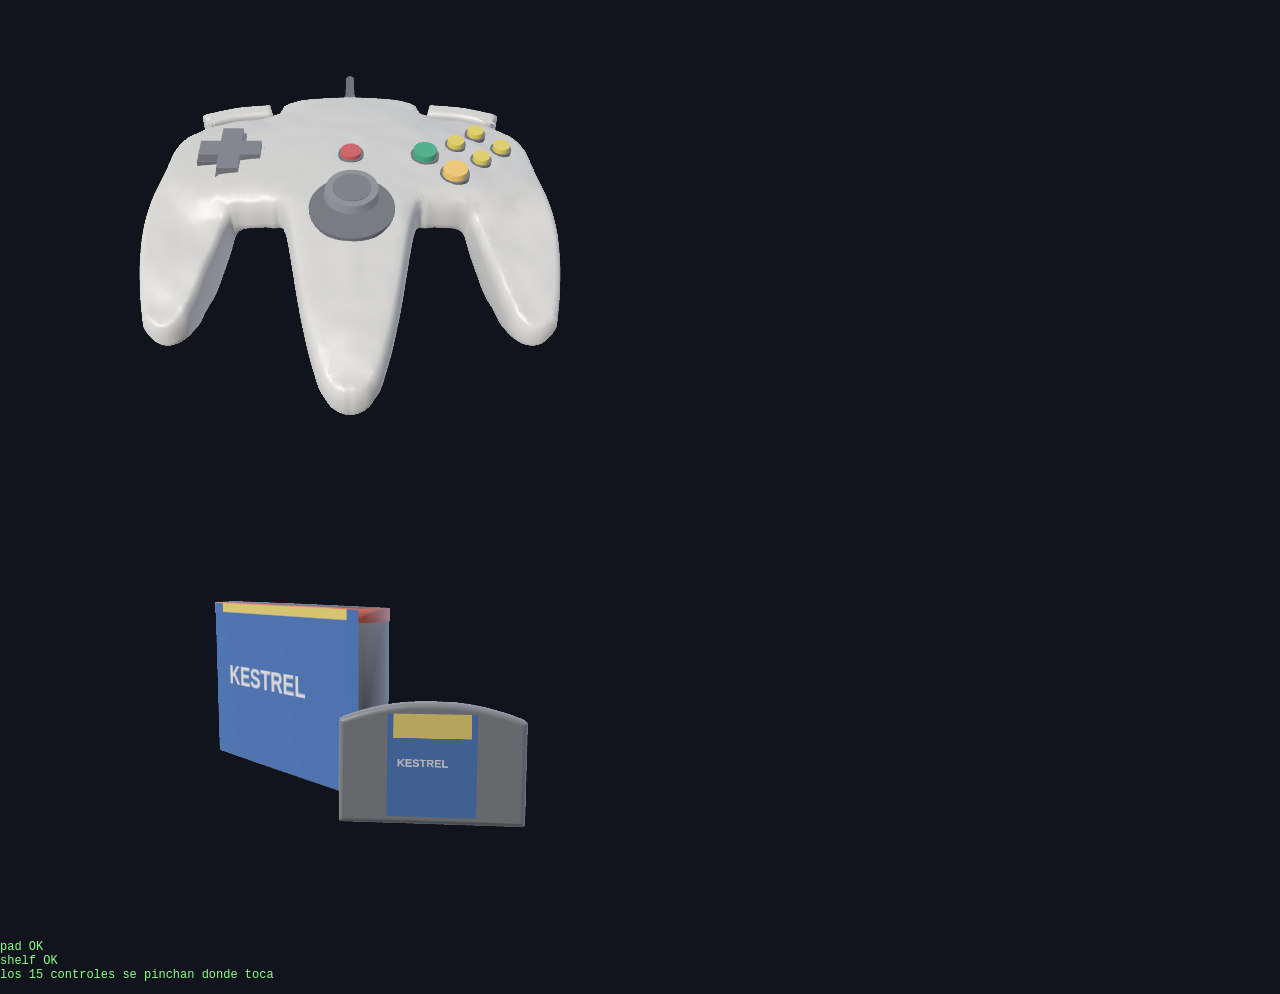
<file: tools/launcher/web/smoke.html>
<!doctype html><meta charset="utf-8"><title>gl smoke</title>
<style>body{margin:0;background:#11141c}#a,#b{width:700px;height:460px;display:inline-block}
canvas{display:block;width:100%;height:100%}#log{color:#8f8;font:12px monospace;white-space:pre-wrap}</style>
<div id="a"></div><div id="b"></div><pre id="log"></pre>
<script src="gl.js"></script><script src="models.js"></script><script src="scene3d.js"></script>
<script>
/* Prueba de que cada control se puede pinchar DE VERDAD: se calcula el centro de cada tramo,
   se proyecta con la misma camara que dibuja la escena y se hace un clic ahi. Si vuelve otro
   id, ese control esta tapado por otra pieza (el Z lo esta a proposito: va en la panza del
   mango, y para eso estan las pastillas de la interfaz). Un barrido a ciegas de miles de
   clics tumbaba el renderer por software, y ademas esto dice QUIEN tapa a quien. */
const L = [], M4 = GL.M4;
function art() {
  const c = document.createElement("canvas"); c.width = 180; c.height = 254;
  const g = c.getContext("2d");
  g.fillStyle = "#1a3fa0"; g.fillRect(0, 0, 180, 254);
  g.fillStyle = "#ffcf3a"; g.fillRect(12, 12, 156, 60);
  g.fillStyle = "#fff"; g.font = "bold 22px sans-serif"; g.fillText("KESTREL", 20, 130);
  return c.toDataURL("image/png");
}
function centers(mesh) {
  const out = {};
  for (const p of mesh.parts) {
    if (!p.id) continue;
    const vs = [], seen = new Set();
    for (let i = p.start; i < p.start + p.count; i++) {
      const v = mesh.idx[i];
      if (seen.has(v)) continue;
      seen.add(v);
      vs.push([mesh.pos[v * 3], mesh.pos[v * 3 + 1], mesh.pos[v * 3 + 2]]);
    }
    // Centro de la CARA DE ARRIBA, no de la pieza: el centro geometrico de un brazo de la
    // cruceta cae en el cruce (donde manda el vecino) y el de un gatillo tumbado queda
    // enterrado en la carcasa. La cara de arriba es justo lo que ve y pincha el usuario.
    let top = -1e9;
    for (const q of vs) top = Math.max(top, q[1]);
    const face = vs.filter(q => q[1] > top - 0.06);
    const c = [0, 1, 2].map(k => face.reduce((a, q) => a + q[k], 0) / face.length);
    out[p.id] = [c[0], c[1] - 0.02, c[2]];
  }
  return out;
}
try {
  let got = null;
  const pad = SCENE3D.mountPad(document.getElementById("a"), { onPick: i => { got = i; } });
  L.push(pad ? "pad OK" : "pad NULL");
  const shelf = SCENE3D.mountShelf(document.getElementById("b"), {});
  L.push(shelf ? "shelf OK" : "shelf NULL");
  if (shelf) shelf.setArt(art());
  if (pad) {
    pad.select("A");
    const mesh = MODELS.buildController(), cen = centers(mesh);
    const cv = document.querySelector("#a canvas"), r = cv.getBoundingClientRect();
    const sc = cv._scene;
    const asp = sc.resize();   // el lienzo aun no se ha dibujado: sin esto la relacion de
                               // aspecto es la de por defecto (300x150) y las x salen encogidas
    const proj = M4.persp(0.62, asp, 0.5, 200);
    const hit = id => {
      const p = cen[id];
      const view = M4.lookAt(sc.eye[0], sc.eye[1], sc.eye[2],
                             sc.target[0], sc.target[1], sc.target[2]);
      const mvp = M4.mul(proj, view);
      const w = mvp[3] * p[0] + mvp[7] * p[1] + mvp[11] * p[2] + mvp[15];
      const sx = (mvp[0] * p[0] + mvp[4] * p[1] + mvp[8] * p[2] + mvp[12]) / w;
      const sy = (mvp[1] * p[0] + mvp[5] * p[1] + mvp[9] * p[2] + mvp[13]) / w;
      got = null;
      cv.dispatchEvent(new MouseEvent("click", { bubbles: true,
        clientX: r.left + (0.5 + sx * 0.5) * r.width,
        clientY: r.top + (0.5 - sy * 0.5) * r.height }));
      return got;
    };
    // Desde la vista de partida se ven todos menos el Z, que va en la panza del mango
    // central: ese se comprueba girando la camara por debajo, que es lo que hace el usuario.
    const want = ["A", "B", "START", "L", "R", "CU", "CD", "CL", "CR",
                  "DU", "DD", "DL", "DR", "STICK"];
    const bad = [];
    for (const id of want) { const g = hit(id); if (g !== id) bad.push(id + "->" + (g || "nada")); }
    if (hit("Z") === "Z") bad.push("Z visible de frente (deberia taparlo el mango)");
    pad.reset(0, -0.85);
    const gz = hit("Z");
    if (gz !== "Z") bad.push("Z desde abajo->" + (gz || "nada"));
    pad.reset();
    L.push(bad.length ? "TAPADOS: " + bad.join(" ") : "los 15 controles se pinchan donde toca");
  }
} catch (e) { L.push("EXC " + e.message + " " + e.stack); }
window.onerror = m => { L.push("ERR " + m); document.getElementById("log").textContent = L.join("\n"); };
document.getElementById("log").textContent = L.join("\n");
</script>
</file>
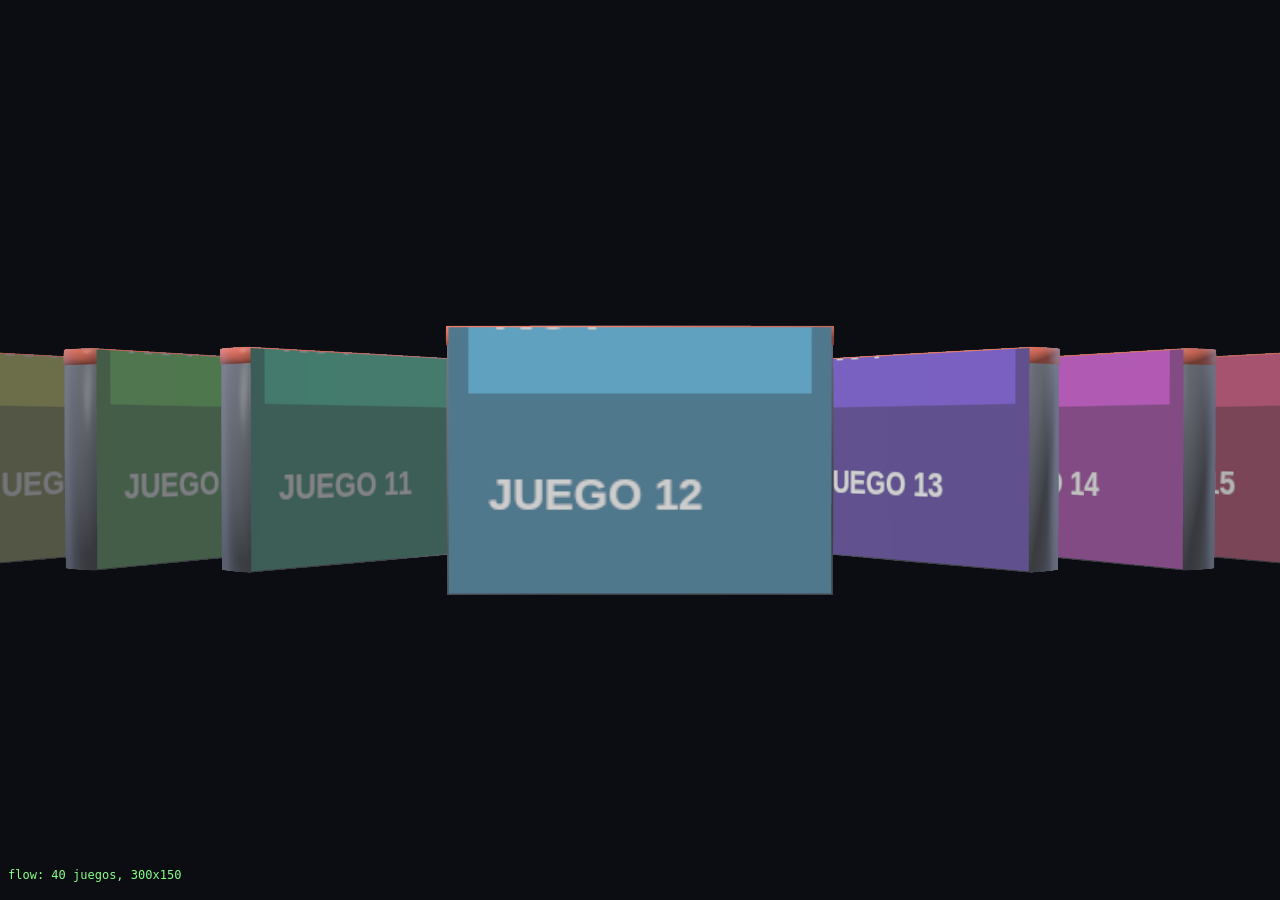
<file: tools/launcher/web/smoke_car.html>
<!doctype html><meta charset="utf-8"><title>carrusel smoke</title>
<style>html,body{margin:0;height:100%;background:#0b0d12}
#s{position:relative;width:100%;height:100%}
.gl3d{display:block;width:100%;height:100%}
#log{position:absolute;left:8px;bottom:6px;color:#8f8;font:12px monospace;z-index:9}</style>
<div id="s"></div><pre id="log"></pre>
<script src="gl.js"></script><script src="models.js"></script><script src="scene3d.js"></script>
<script>
/* Prueba a ojo de las tres colocaciones del carrusel 3D, sin servidor ni ROMs: se pintan
   caratulas falsas en un canvas y se montan como texturas. Se abre a mano, o con
   msedge --headless --screenshot. El modo va en el hash: #ring, #flow, #wall. */
function art(i) {
  const c = document.createElement("canvas"); c.width = 192; c.height = 270;
  const g = c.getContext("2d");
  const hue = (i * 47) % 360;
  g.fillStyle = `hsl(${hue},55%,28%)`; g.fillRect(0, 0, 192, 270);
  g.fillStyle = `hsl(${hue},70%,52%)`; g.fillRect(10, 10, 172, 92);
  g.fillStyle = "#fff"; g.font = "bold 30px sans-serif"; g.fillText("N64", 22, 70);
  g.font = "bold 22px sans-serif"; g.fillText("JUEGO " + i, 20, 160);
  return c.toDataURL("image/png");
}
const items = [];
for (let i = 0; i < 40; i++) items.push({ art: art(i), title: "Juego " + i });
const mode = (location.hash || "#flow").slice(1);
const car = SCENE3D.mountCarousel(document.getElementById("s"),
  { items, mode, index: 12, onSelect: i => car.setIndex(i), onLaunch: i => log("lanzar " + i) });
function log(t) { document.getElementById("log").textContent += t + "\n"; }
if (!car) log("SIN WEBGL");
else {
  log(mode + ": " + items.length + " juegos, " + car.canvas.width + "x" + car.canvas.height);
  addEventListener("keydown", e => {
    if (e.key === "ArrowRight") car.setIndex(12 + 1);
    if (e.key === "1") car.setMode("flow");
    if (e.key === "2") car.setMode("ring");
    if (e.key === "3") car.setMode("wall");
  });
}
</script>
</file>
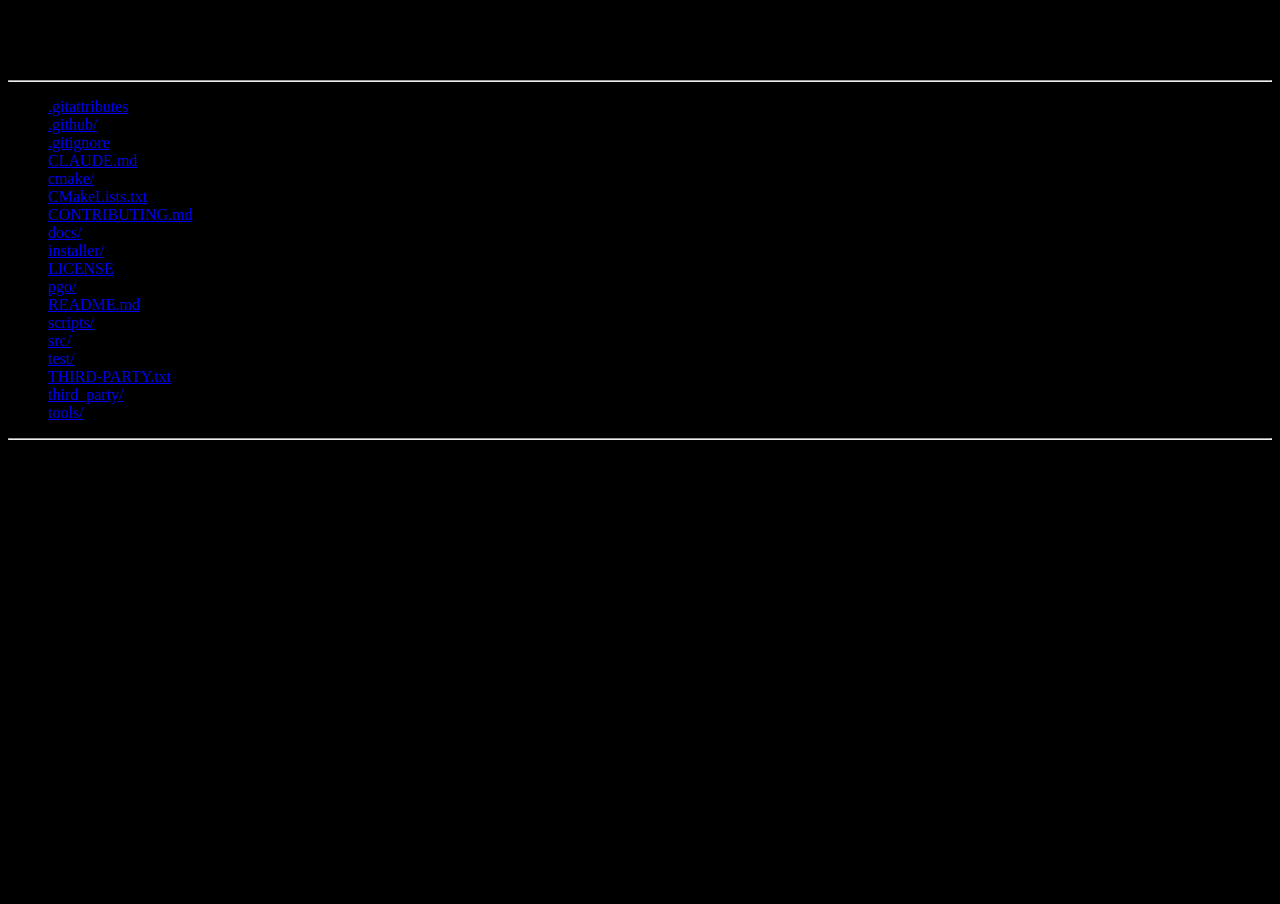
<file: tools/launcher/web/smoke_card.html>
<!doctype html>
<meta charset="utf-8">
<title>smoke ficha</title>
<!-- Prueba de la ficha de juego. Necesita el servidor con una carpeta de ROMs en el perfil.
     ?tab=info|manual|cheats|saves  elige pestana; ?theme=<nombre> cambia el tema.
     El resultado va a <pre id="out"> (usar --dump-dom con --virtual-time-budget) y la
     captura (--screenshot) ensena la ficha abierta a tamano real. -->
<style>html,body{margin:0;height:100%;background:#000}iframe{border:0;width:100%;height:100%}
#out{position:fixed;left:-9999px}</style>
<iframe id="f" src="/"></iframe>
<pre id="out">PENDIENTE</pre>
<script>
const Q = new URLSearchParams(location.search);
const out = [];
const ok = (c, m) => out.push((c ? "OK   " : "FALLO") + " " + m);
setTimeout(async () => {
  const w = document.getElementById("f").contentWindow, d = w.document;
  try {
    if (Q.get("theme")) w.applyTheme(Q.get("theme"));
    ok(typeof w.openCard === "function" && typeof w.activate === "function", "card.js cargado");
    ok(!!d.getElementById("dock-card") && !d.getElementById("dock-card").disabled, "boton Ficha en el muelle");
    await w.openCard(Q.get("tab") || "info");
    await new Promise(r => setTimeout(r, 500));
    ok(d.getElementById("m-game").classList.contains("on"), "ficha abierta");
    ok(d.getElementById("card-title").textContent.length > 0, "titulo: " + d.getElementById("card-title").textContent);
    const tabs = [...d.querySelectorAll("#cardtabs button")].map(b => b.textContent.replace(/\s+/g, " ").trim());
    ok(tabs.length === 4, "pestanas: " + tabs.join(" | "));
    for (const t of ["info", "manual", "cheats", "saves"]) {
      d.querySelector(`#cardtabs button[data-t="${t}"]`).click();
      await new Promise(r => setTimeout(r, 150));
      ok(d.getElementById("card-body").children.length > 0, "pestana " + t + " pinta");
    }
    d.querySelector(`#cardtabs button[data-t="${Q.get("tab") || "info"}"]`).click();
    // Intro dentro de un campo NO juega; fuera, si (no se prueba el arranque: lanzaria el exe)
    ok(typeof w.launch === "function", "launch accesible");
  } catch (e) { ok(false, "excepcion: " + e); }
  const bad = out.some(l => l.startsWith("FALLO"));
  document.getElementById("out").textContent = out.join("\n") + "\n" + (bad ? "== HAY FALLOS ==" : "== TODO BIEN ==");
}, 2500);
</script>
</file>
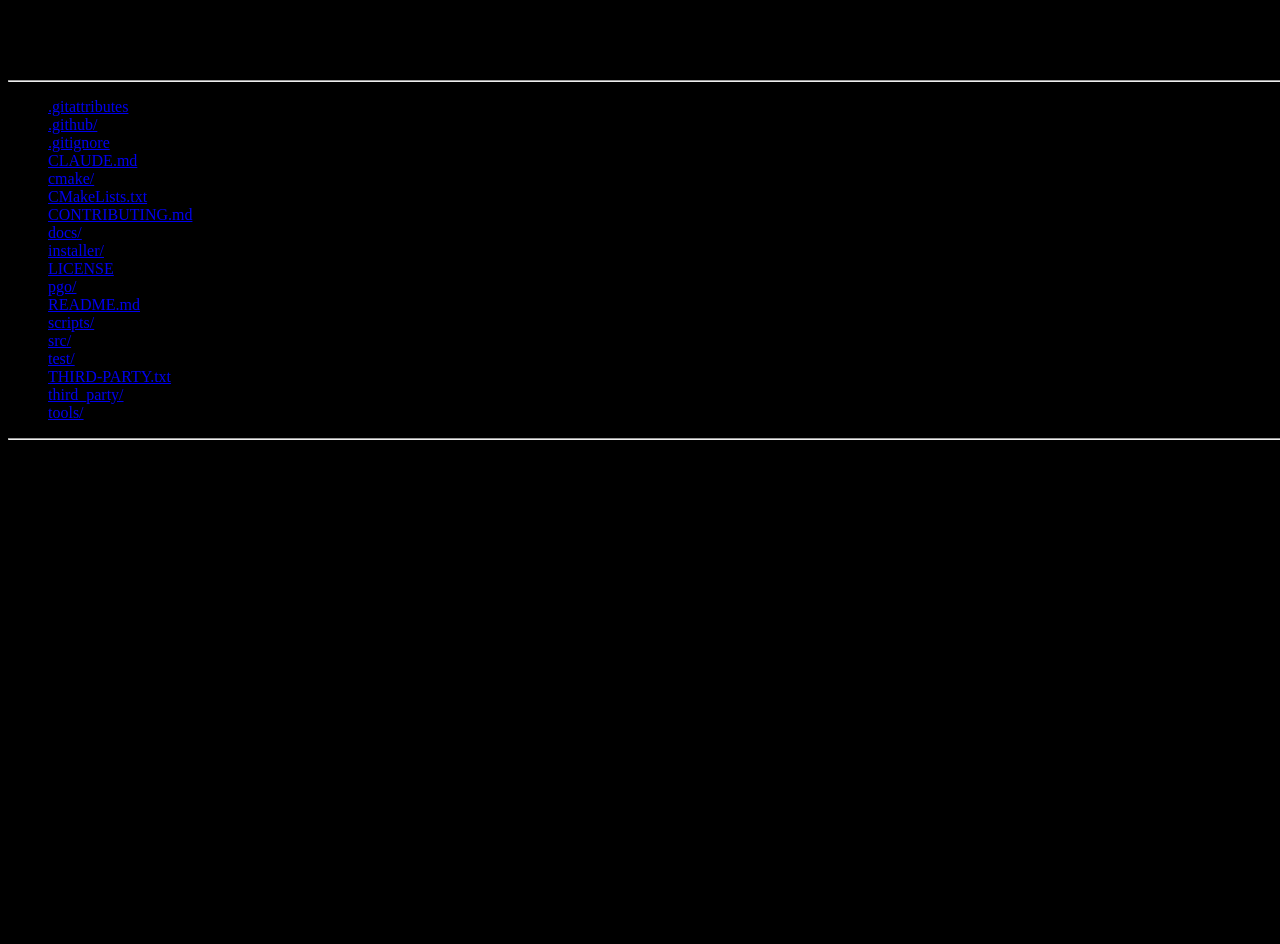
<file: tools/launcher/web/smoke_e2e.html>
<!doctype html><meta charset="utf-8"><title>e2e</title>
<style>html,body{margin:0;background:#000}iframe{width:1500px;height:940px;border:0}
#log{position:fixed;left:0;bottom:0;color:#8f8;font:12px monospace;background:#000a}</style>
<iframe id="f" src="/"></iframe><pre id="log"></pre>
<script>
const L=[];
const say=m=>{L.push(m);document.getElementById("log").textContent=L.join("\n");};
window.onerror=m=>say("ERR "+m);
const f=document.getElementById("f");
f.onload=()=>{
  const w=f.contentWindow, d=f.contentDocument;
  w.onerror=m=>say("APP-ERR "+m);
  setTimeout(()=>{
    try{
      say("padgl mounted: "+(!!d.querySelector("#padgl canvas")));
      say("chips: "+d.querySelectorAll("#padgl .padchips button").length);
      d.querySelector('#modes button[data-mode="shelf"]').click();
      say("shelf canvas: "+d.querySelectorAll("#stage .shelf canvas").length);
      setTimeout(()=>{
        try{ d.querySelectorAll("#padgl .padchips button")[3].click();
             say("sel drawer: "+(d.querySelector("#pad-drawer h4")||{}).textContent); }
        catch(e){ say("EXC2 "+e.message); }
      },300);
    }catch(e){say("EXC "+e.message);}
  },1200);
};
</script>
</file>
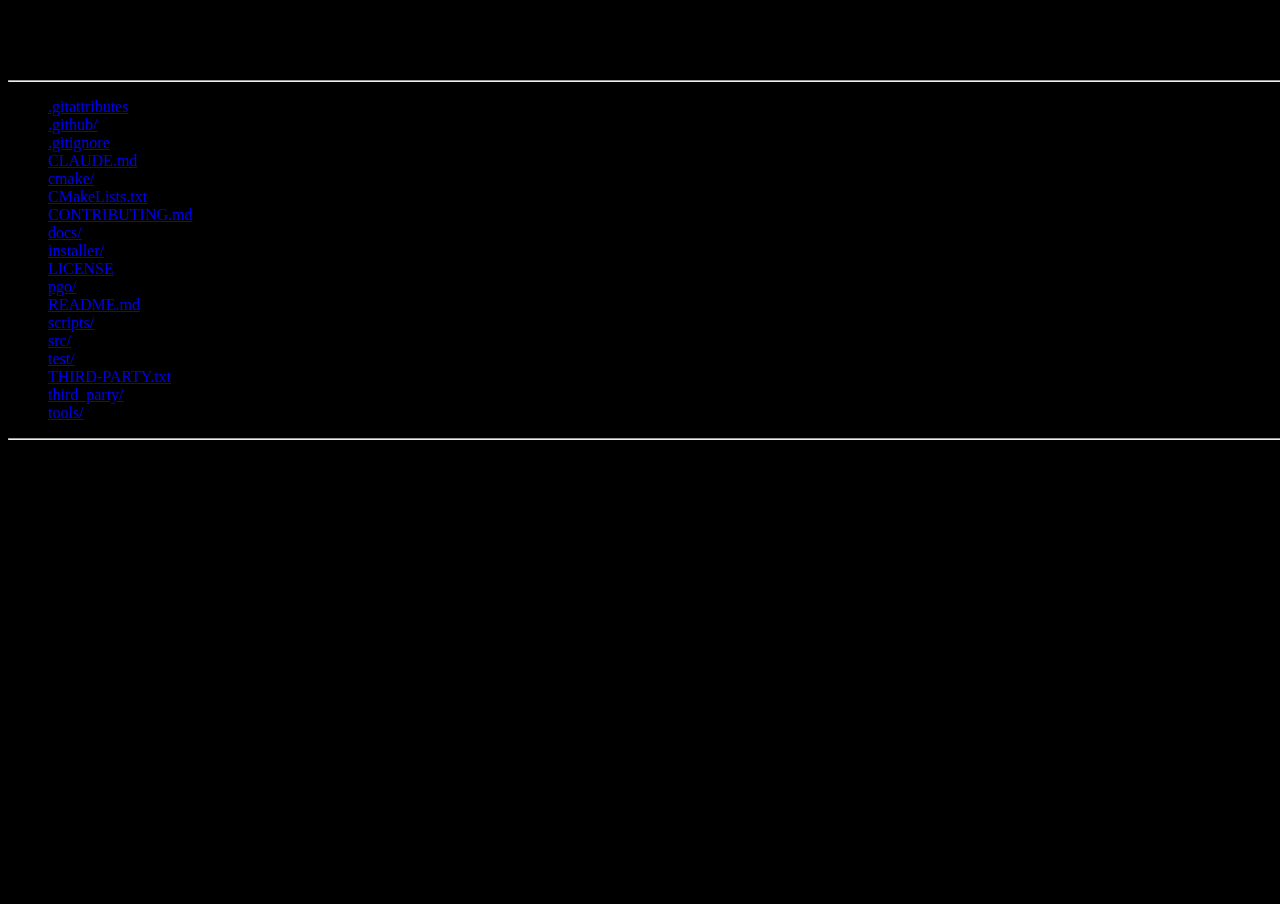
<file: tools/launcher/web/smoke_theme.html>
<!doctype html><meta charset="utf-8"><title>tema</title>
<style>html,body{margin:0;background:#000}iframe{width:1400px;height:900px;border:0}
#log{position:fixed;left:0;bottom:0;color:#8f8;font:12px monospace;background:#000a;white-space:pre-wrap}</style>
<iframe id="f" src="/"></iframe><pre id="log"></pre>
<script>
/* Comprueba que el tema es SOLO tokens: cambiarlo no repinta nada a mano, se reevalua
   :root. Por eso la prueba no mira pixeles sino lo que resuelve getComputedStyle antes
   y despues, mas la persistencia en CFG y la caida a fabrica con un nombre inventado. */
const L = [];
const say = m => { L.push(m); document.getElementById("log").textContent = L.join("\n"); };
const ok = (c, m) => say((c ? "BIEN " : "MAL  ") + m);
window.onerror = m => say("ERR " + m);
const f = document.getElementById("f");
f.onload = () => {
  const w = f.contentWindow, d = f.contentDocument;
  w.onerror = m => say("APP-ERR " + m);
  setTimeout(() => {
    try {
      const root = d.documentElement;
      const tok = n => w.getComputedStyle(root).getPropertyValue(n).trim();
      const sel = d.querySelector("#theme");
      ok(!!sel, "hay selector de tema");
      ok(sel && sel.options.length === 1, "opciones: " + (sel ? sel.options.length : -1));

      // de fabrica
      w.applyTheme("kestrel");
      const k = { selr: tok("--selr"), bg: tok("--bg"), acc: tok("--acc"), disp: tok("--font-display") };
      ok(root.dataset.theme === "kestrel", "atributo kestrel: " + root.dataset.theme);
      ok(k.selr === "0px", "kestrel --selr=" + k.selr);
      ok(sel.value === "kestrel", "el selector se sincroniza: " + sel.value);

      // Los tokens que un tema puede cambiar tienen que existir y no estar vacios: es lo
      // que hace que meter otro tema sea escribir un bloque de :root y nada mas.
      ["--selr", "--bg", "--acc", "--font-display", "--selbg", "--seltxt", "--glass", "--onacc"]
        .forEach(t => ok(tok(t) !== "", "token " + t + " definido: " + tok(t)));

      // nombre inventado -> fabrica
      const back = w.applyTheme("no-existe");
      ok(back === "kestrel" && root.dataset.theme === "kestrel", "tema desconocido cae a kestrel: " + back);

      // el cuerpo pinta fondo propio (no hereda del anfitrion)
      w.applyTheme("kestrel");
      const bodyBg = w.getComputedStyle(d.body).backgroundColor;
      ok(bodyBg && bodyBg !== "rgba(0, 0, 0, 0)", "body con fondo propio: " + bodyBg);

      // Persistencia: `CFG` es `let` de guion clasico, o sea que NO cuelga de window.
      // Se comprueba donde importa de verdad: el POST a /api/config. El guardado va con
      // 350 ms de rebote, asi que se espera y luego lo verifica el guion de fuera leyendo
      // profile.json (que se salva y se restaura alrededor de la prueba).
      sel.value = "kestrel"; sel.dispatchEvent(new w.Event("change"));
      ok(root.dataset.theme === "kestrel", "el evento change aplica el tema: " + root.dataset.theme);
      setTimeout(() => {
        say(L.some(x => x.startsWith("MAL")) ? "== HAY FALLOS ==" : "== TODO BIEN ==");
        // Lo que queda por comprobar (que `touch()` guarda `theme` de verdad) no se ve desde
        // aqui: `CFG` es `let` de guion clasico y no cuelga de window. Lo mira el guion de
        // fuera leyendo profile.json, que salva y restaura alrededor de la prueba.
      }, 900);
    } catch (e) { say("EXC " + e.message + "\n" + e.stack); }
  }, 1500);
};
</script>
</file>
